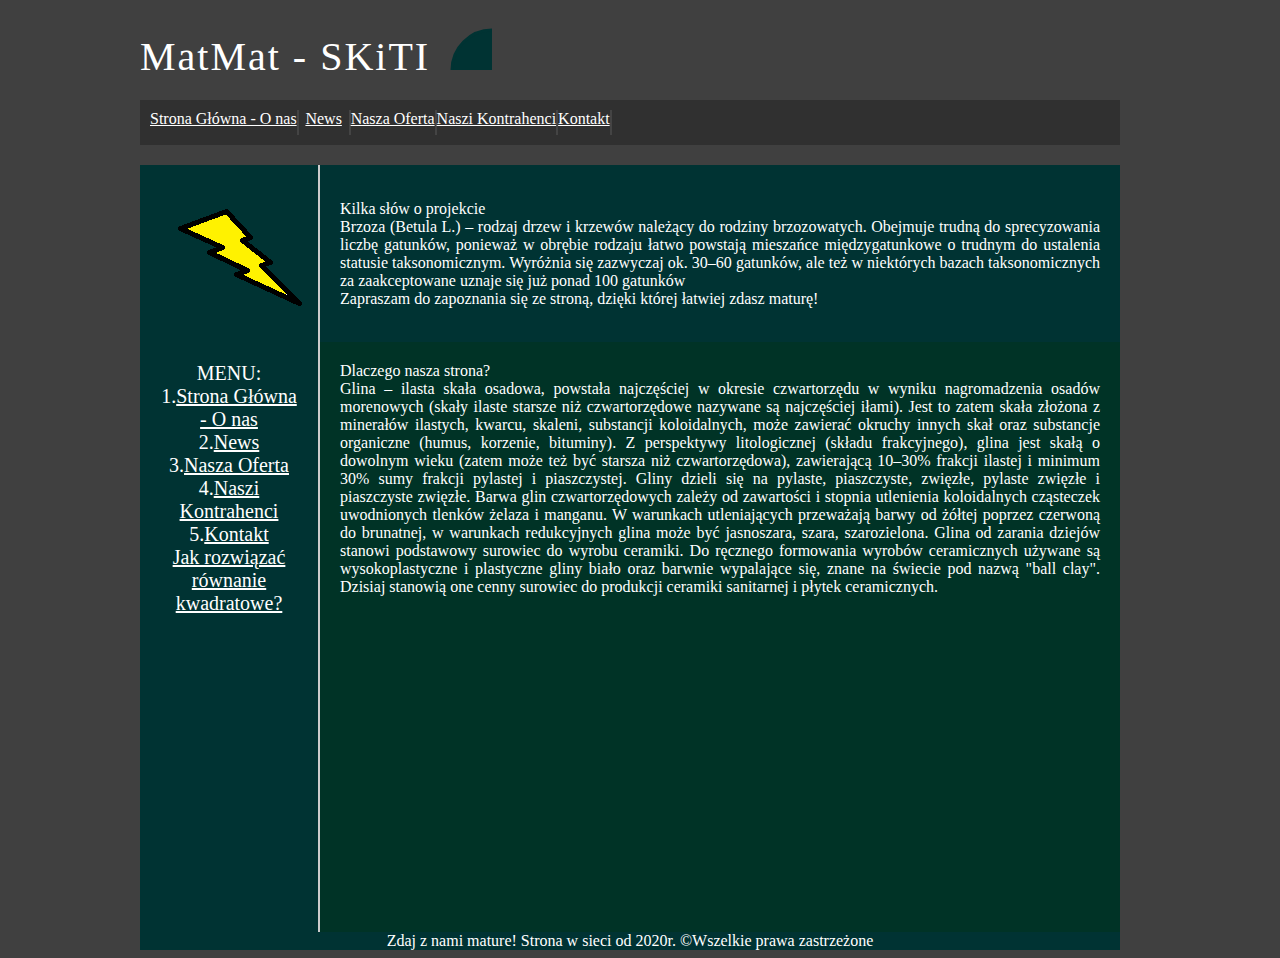
<file: FirstPage/index.html>
<!DOCTYPE HTML>
<html lang = "pl">
<head>
	<meta charset="utf-8"/>
	<title>MatMat</title>
	<meta name = "description" content = "Profesjonalny kurs do matury z matematyki!"/>
	<meta name = "keywords" content = "matura, matematyka, podstawa, podstawowa, rozszerzona, rozszerzenie"/>
	<meta name = "author" content = "Olaf"/>
	<meta http-equiv="X-UA-Compatible" content ="IE=edge,chrome=1"/>
	<link rel="stylesheet" href="style.css" type="text/css"/>
</head>

<body>
	<div id="container">
	
		<div id="logo">
			MatMat - SKiTI
			<svg height="50" width="50">
			<circle cx="50" cy="50" r="40" stroke="#003333" stroke-width="3" fill="#003333" />
			</svg>
		</div>
		
		<div id="menu">
			<div class="opcje"><a href="glowna.html">Strona Główna - O nas</a> </div>
			<div class="opcje"><a href="news.html">News</a> </div>
			<div class="opcje"><a href="oferta.html">Nasza Oferta</a> </div>
			<div class="opcje"><a href="kontrahenci.html">Naszi Kontrahenci</a> </div>
			<div class="opcje"><a href="kontakt.html">Kontakt</a> </div>
			<div style="clear:both"></div>
		</div>
		
		<div id="topbar">
			<div id="topbarLewa">
				<img src="img/thun1.png"/>
			</div>
			<div id="topbarPrawa">
			Kilka słów o projekcie <br/>	
			Brzoza (Betula L.) – rodzaj drzew i krzewów należący do rodziny brzozowatych. Obejmuje trudną do sprecyzowania liczbę gatunków, ponieważ w obrębie rodzaju łatwo powstają mieszańce międzygatunkowe o trudnym do ustalenia statusie taksonomicznym. Wyróżnia się zazwyczaj ok. 30–60 gatunków, ale też w niektórych bazach taksonomicznych za zaakceptowane uznaje się już ponad 100 gatunków <br/>
			Zapraszam do zapoznania się ze stroną, dzięki której łatwiej zdasz maturę!
			</div>
			<div style="clear:both;"> </div>
		</div>
		
		<div id="sidebar"
			<h2>MENU:</h2><br/>
			1.<a href="glowna.html">Strona Główna - O nas</a>	<br />
			2.<a href="news.html">News</a>	<br />
			3.<a href="oferta.html">Nasza Oferta</a>	<br />
			4.<a href="kontrahenci.html">Naszi Kontrahenci</a>	<br />
			5.<a href="kontakt.html">Kontakt</a>	<br />
			<a href="rownanie.html">Jak rozwiązać równanie kwadratowe?</a>
		</div>
		
		<div id="content">
			Dlaczego nasza strona? <br />
			Glina – ilasta skała osadowa, powstała najczęściej w okresie czwartorzędu w wyniku nagromadzenia osadów morenowych (skały ilaste starsze niż czwartorzędowe nazywane są najczęściej iłami). Jest to zatem skała złożona z minerałów ilastych, kwarcu, skaleni, substancji koloidalnych, może zawierać okruchy innych skał oraz substancje organiczne (humus, korzenie, bituminy).
			
			Z perspektywy litologicznej (składu frakcyjnego), glina jest skałą o dowolnym wieku (zatem może też być starsza niż czwartorzędowa), zawierającą 10–30% frakcji ilastej i minimum 30% sumy frakcji pylastej i piaszczystej. Gliny dzieli się na pylaste, piaszczyste, zwięzłe, pylaste zwięzłe i piaszczyste zwięzłe.

			Barwa glin czwartorzędowych zależy od zawartości i stopnia utlenienia koloidalnych cząsteczek uwodnionych tlenków żelaza i manganu. W warunkach utleniających przeważają barwy od żółtej poprzez czerwoną do brunatnej, w warunkach redukcyjnych glina może być jasnoszara, szara, szarozielona.

			Glina od zarania dziejów stanowi podstawowy surowiec do wyrobu ceramiki. Do ręcznego formowania wyrobów ceramicznych używane są wysokoplastyczne i plastyczne gliny biało oraz barwnie wypalające się, znane na świecie pod nazwą "ball clay". Dzisiaj stanowią one cenny surowiec do produkcji ceramiki sanitarnej i płytek ceramicznych. 
						
		</div>
		
		<div id="footer">
		Zdaj z nami mature! Strona w sieci od 2020r. &copy;Wszelkie prawa zastrzeżone
		</div>
	
	</div>
</body>
</html>
</file>
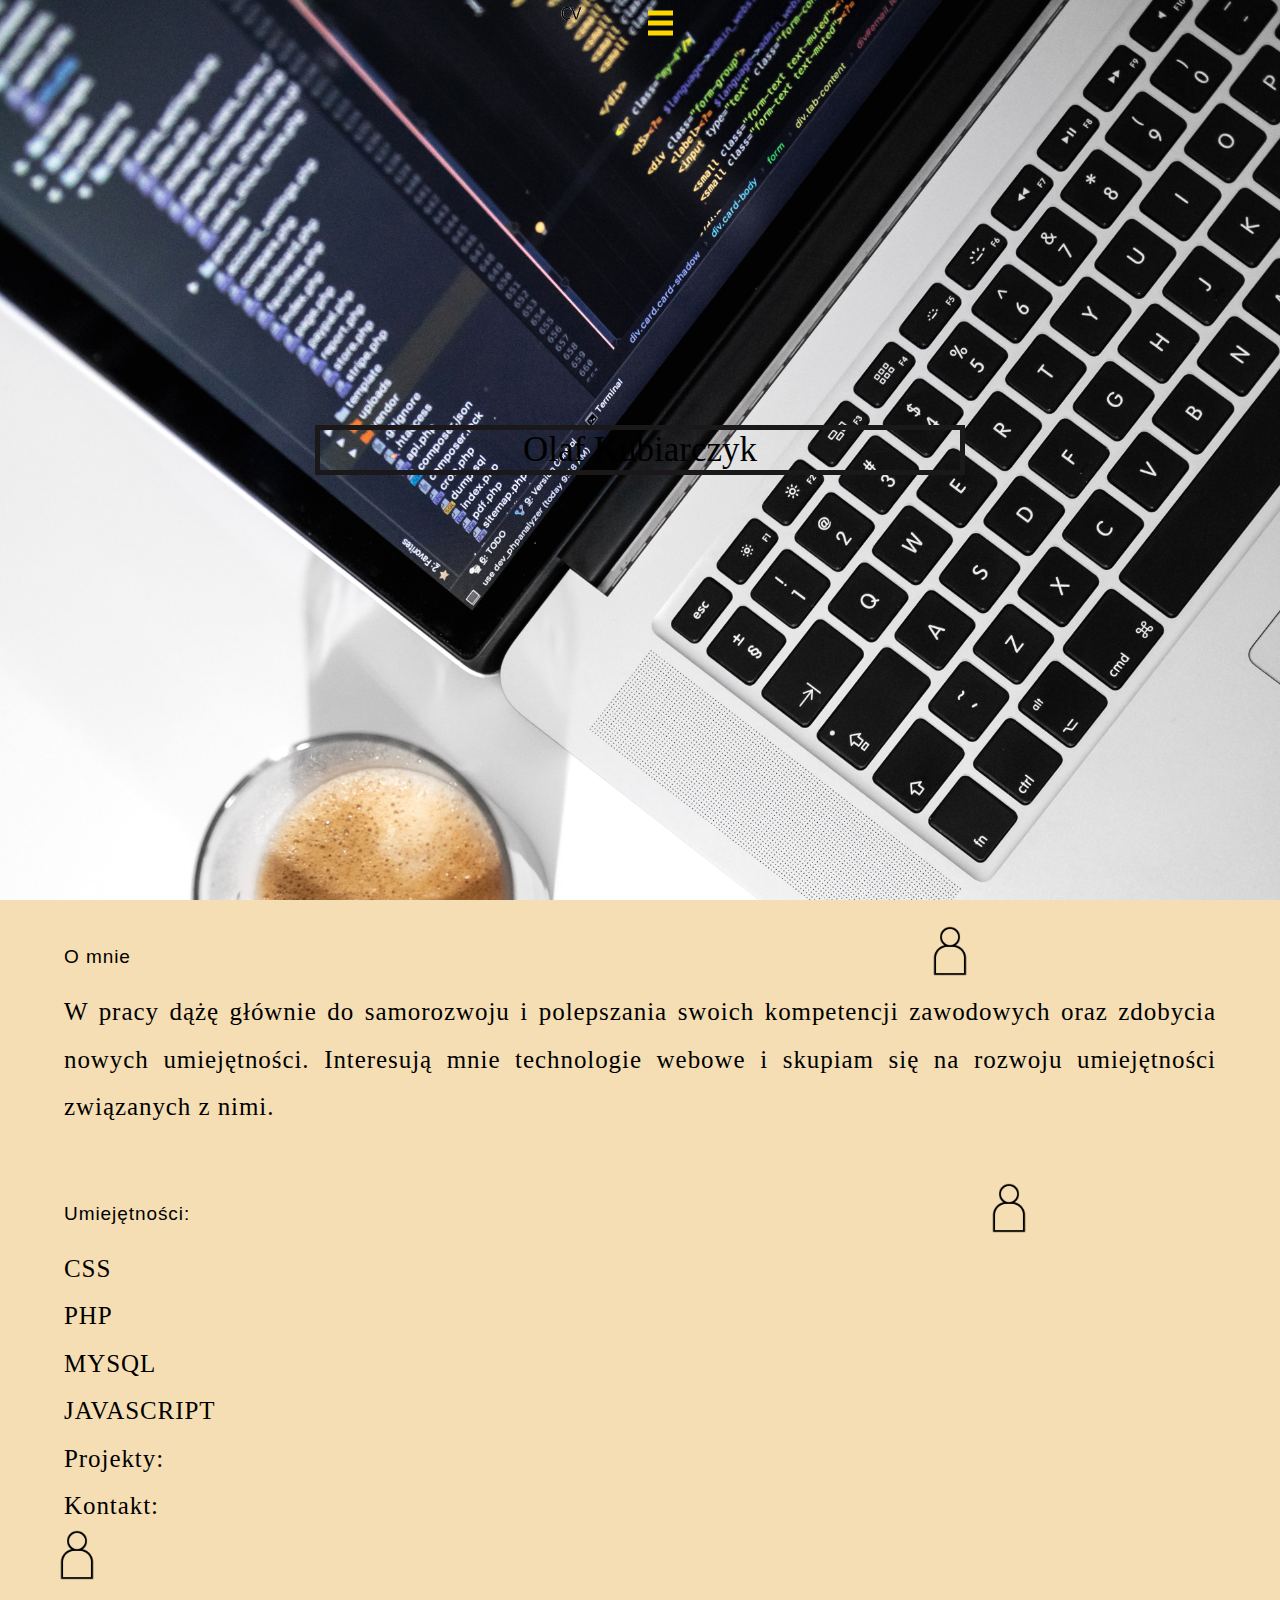
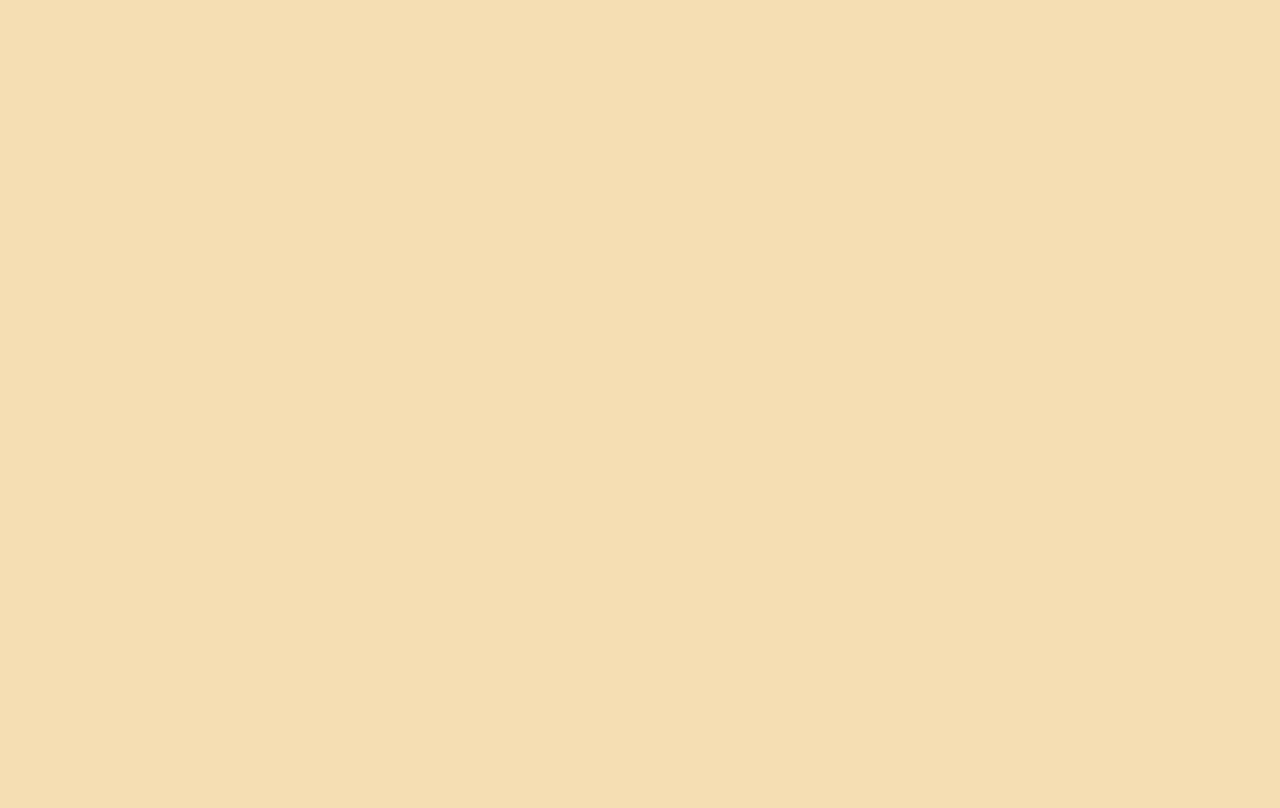
<file: FirstProject/index.html>
<!DOCTYPE HTML>
<html lang="pl">

<head>
	<meta charset="utf-8" />
	<meta name="viewport" content="width=device-width, initial-scale=1.0">
	<title>Budowa</title>
	<meta name="description" content="Artykuly budowlane" />
	<meta name="keywords" content="budowa, pomieszczenia, remonty, przeprowadzki" />
	<meta name="author" content="Olaf" />
	<meta http-equiv="X-UA-Compatible" content="IE=edge,chrome=1" />
	<link rel="stylesheet" href="css/style.css" type="text/css" />
	<link rel="stylesheet" href="css/animation.css" type="text/css" />
</head>

<body>
	<div id="CONTAINER">
		<div id="LAYER">
			<a href="index.php">
				<div class="LOGO">
					<img src="css/foto/pasek/logo.png" />
				</div>
			</a>
			<button class="MENU">
				<span class="HAMBURGER_MENU">
					<span class="HAMBURGER_CLICK"></span>
				</span>
			</button>
			<div class="navigation">
				<ul class="navigation__list">
					<li class="navigation__item"><a href="">O mnie</a></li>
					<li class="navigation__item"><a href="">Umiejętności</a></li>
					<li class="navigation__item"><a href="">Zainteresowania</a></li>
					<li class="navigation__item"><a href="">Doswiadczenie</a></li>
					<li class="navigation__item"><a href="">Kontakt</a></li>		
				</ul>
			</div>
		</div>

		<div class="PHOTO">
			<div class="BOXTITLEFIELD">
				Olaf Kubiarczyk
			</div>
		</div>


		<div class="BOX">
			<div class="BOXDESCRIPTION">
				<div class="BOXTITLEFIELaD">
					O mnie
				</div>
				<div class="BOXMARGE"></div>
				<div class="BOXPHOTO">
					<img src="css/foto/pliki_glowne/person.png" />
				</div>
			</div>
			<div class="BOXDESCRIPTIVEFIELD">
				<div class="font">
					W pracy dążę głównie do samorozwoju i polepszania swoich kompetencji zawodowych oraz
					zdobycia
					nowych
					umiejętności. Interesują mnie technologie webowe i skupiam się na rozwoju umiejętności
					związanych z
					nimi.
				</div>
			</div>
		</div>


		<div class="BOX">
			<div class="BOXDESCRIPTION">
				<div class="BOXTITLEFIELaD">
					Umiejętności:
				</div>
				<div class="BOXMARGE"></div>
				<div class="BOXPHOTO">
					<img src="css/foto/pliki_glowne/person.png" />
				</div>
			</div>
			<div class="BOXDESCRIPTIVEFIELD">
				<div class="font">
					CSS</br> PHP</br>
					MYSQL</br> JAVASCRIPT</br>
				</div>
			</div>
			<div class="BOXDESCRIPTIVEFIELD">
				<div class="font">
					Projekty:
				</div>
			</div>
			<div class="BOXDESCRIPTIVEFIELD FOOTER">
				<div class="font">
					Kontakt:
					<div class="BOXDESCRIPTION">
						<div class="BOXPHOTO">
							<img src="css/foto/pliki_glowne/person.png" />
						</div>
						<div class="BOXDESCRIPTIVEFIELD">
							<div class="font">
								
							</div>
						</div>
					</div>
					<div class="BOXDESCRIPTION"></div>
				</div>
			</div>
		</div>




	</div>
	</div>
	<script>
		const hamburger = document.querySelector('.MENU');
		const nav = document.querySelector('.navigation');

		const handleClick = () => {
			hamburger.classList.toggle('MENU_CLICKED');
			nav.classList.toggle('navigation--active');
		}

		hamburger.addEventListener('click', handleClick);
	</script>
</body>

</html>
</file>
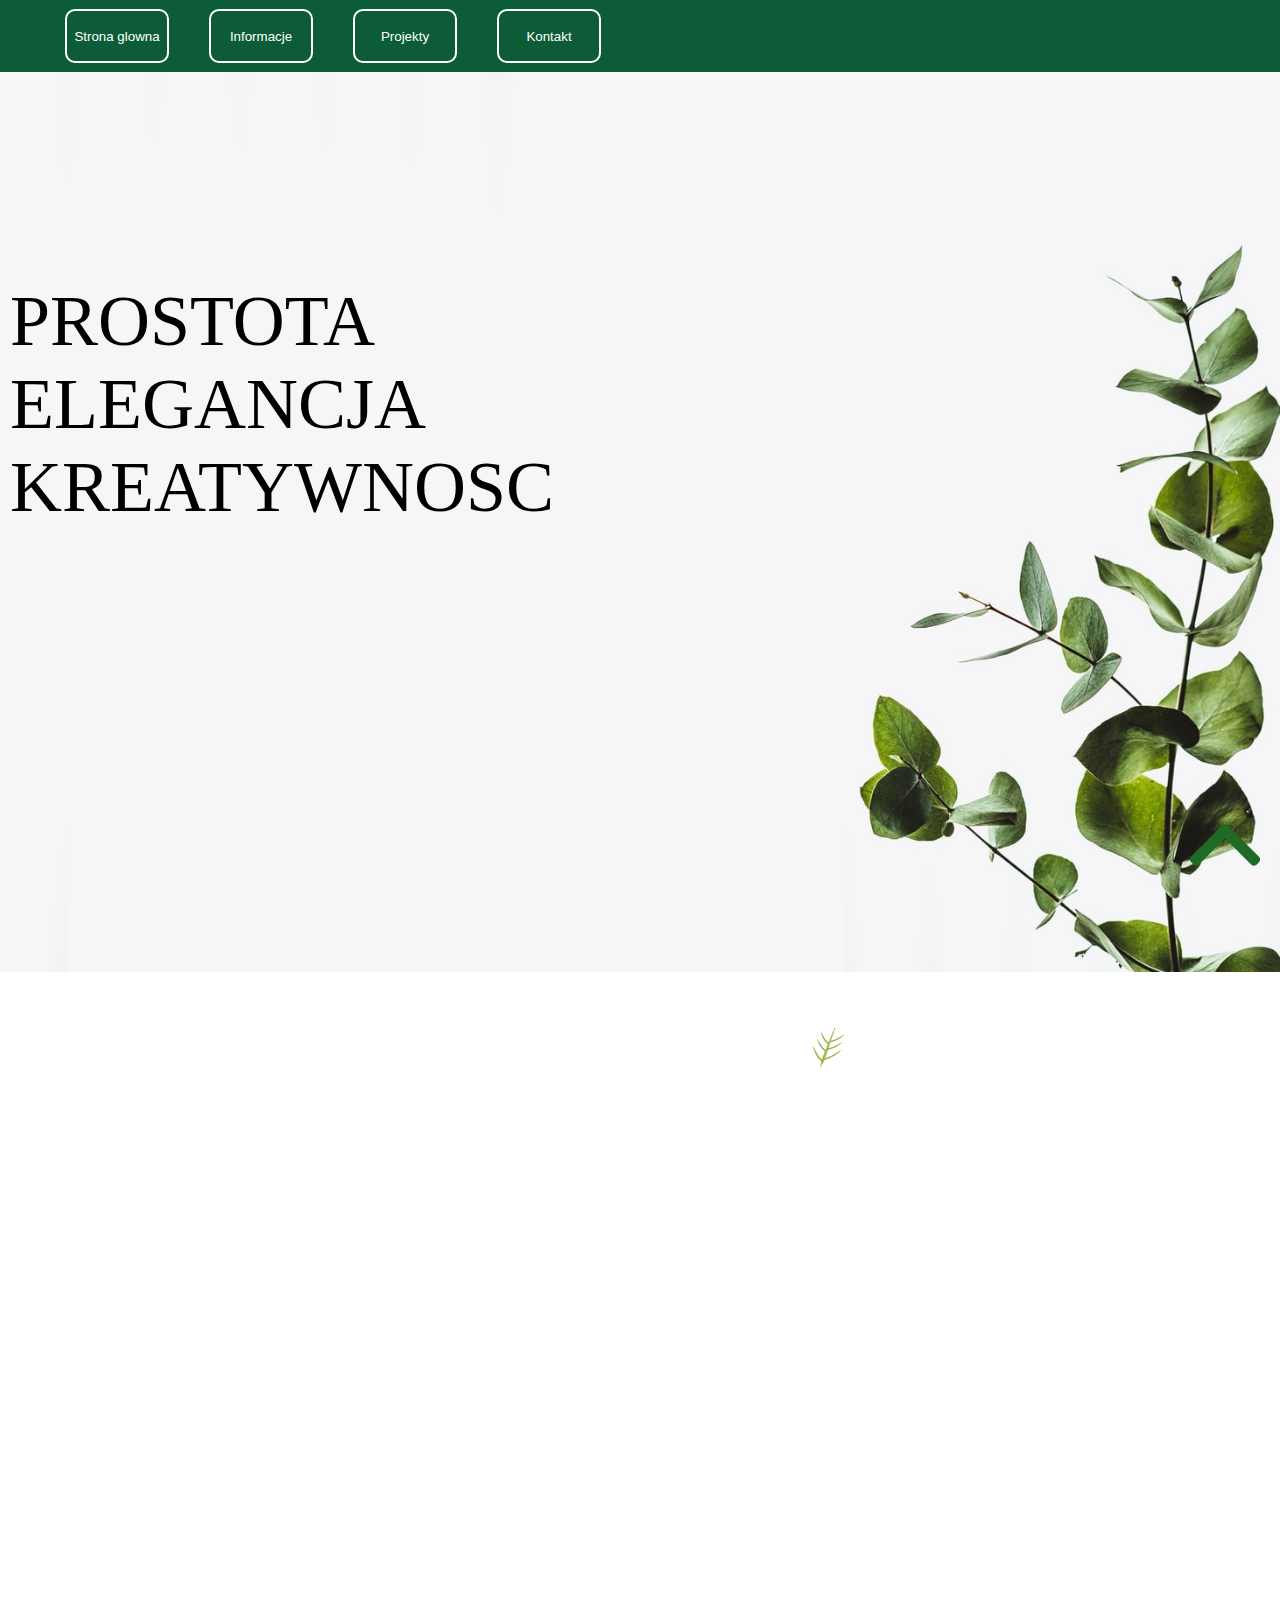
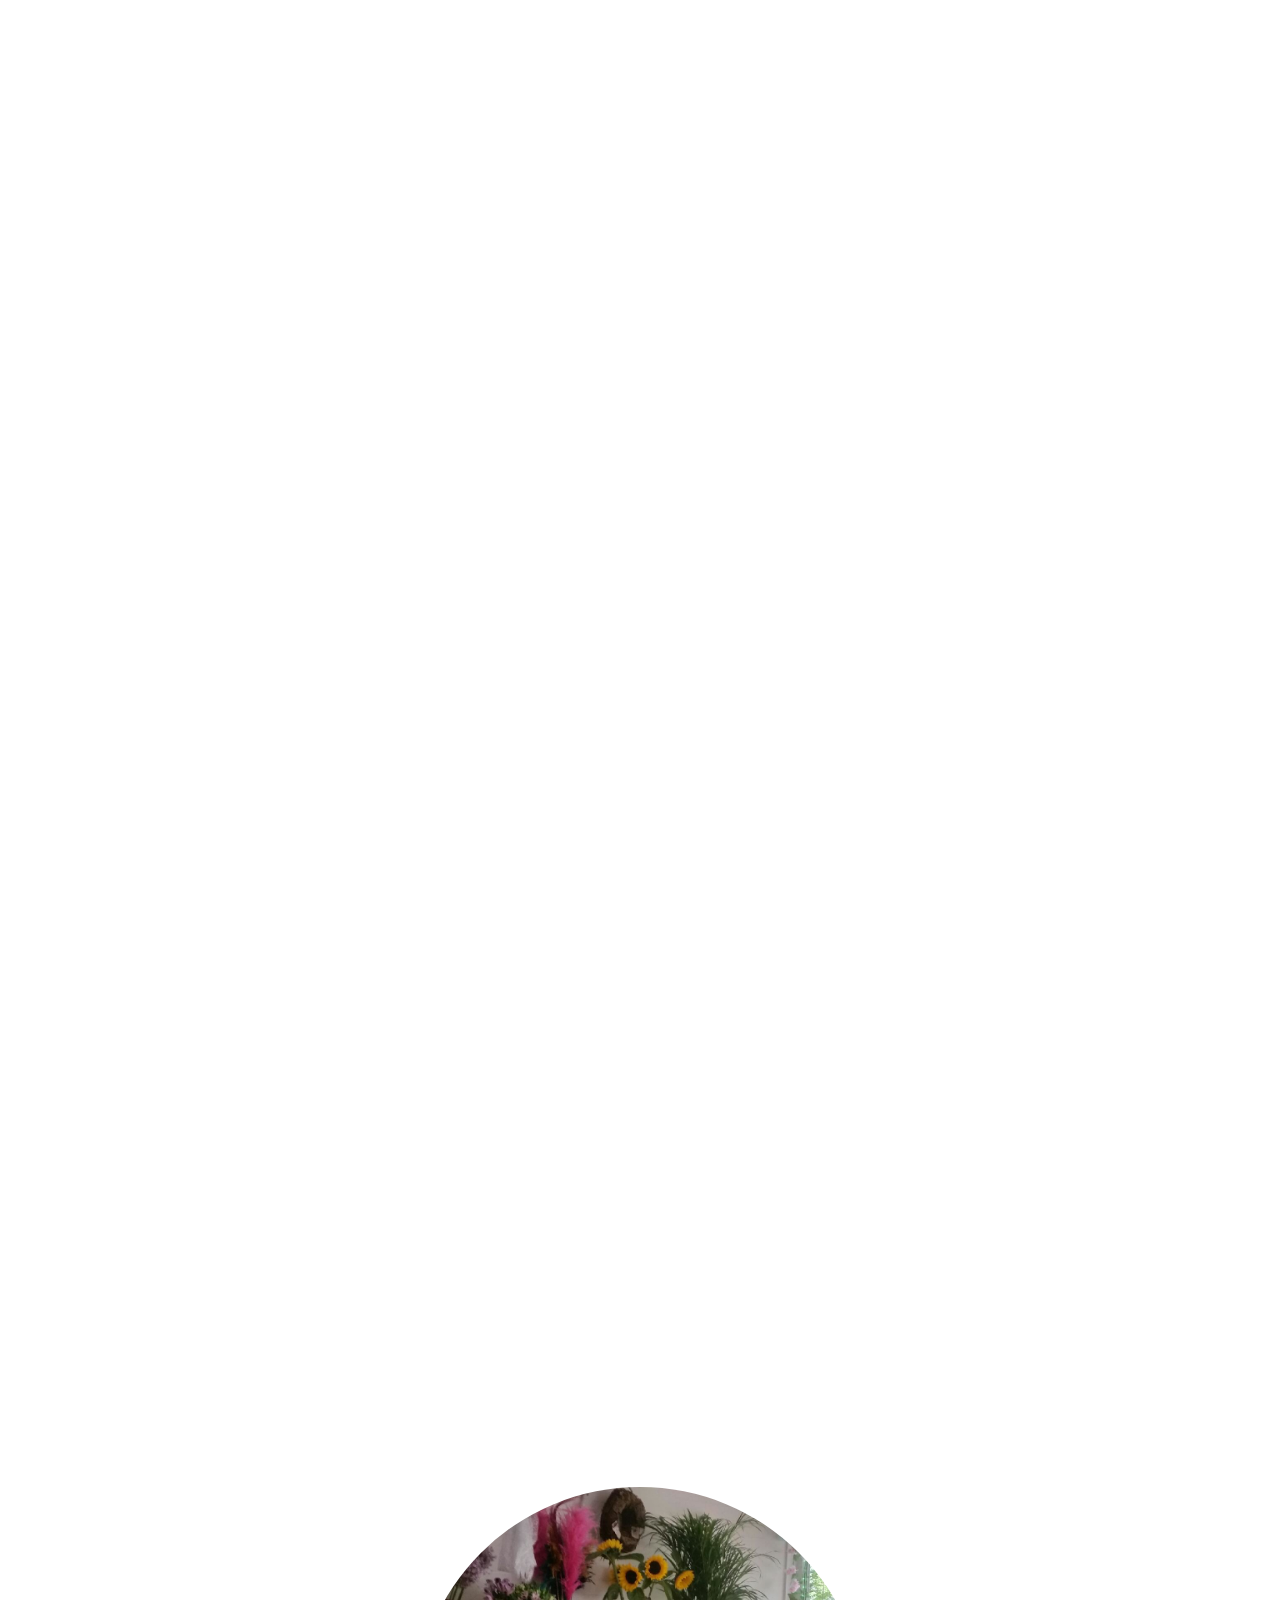
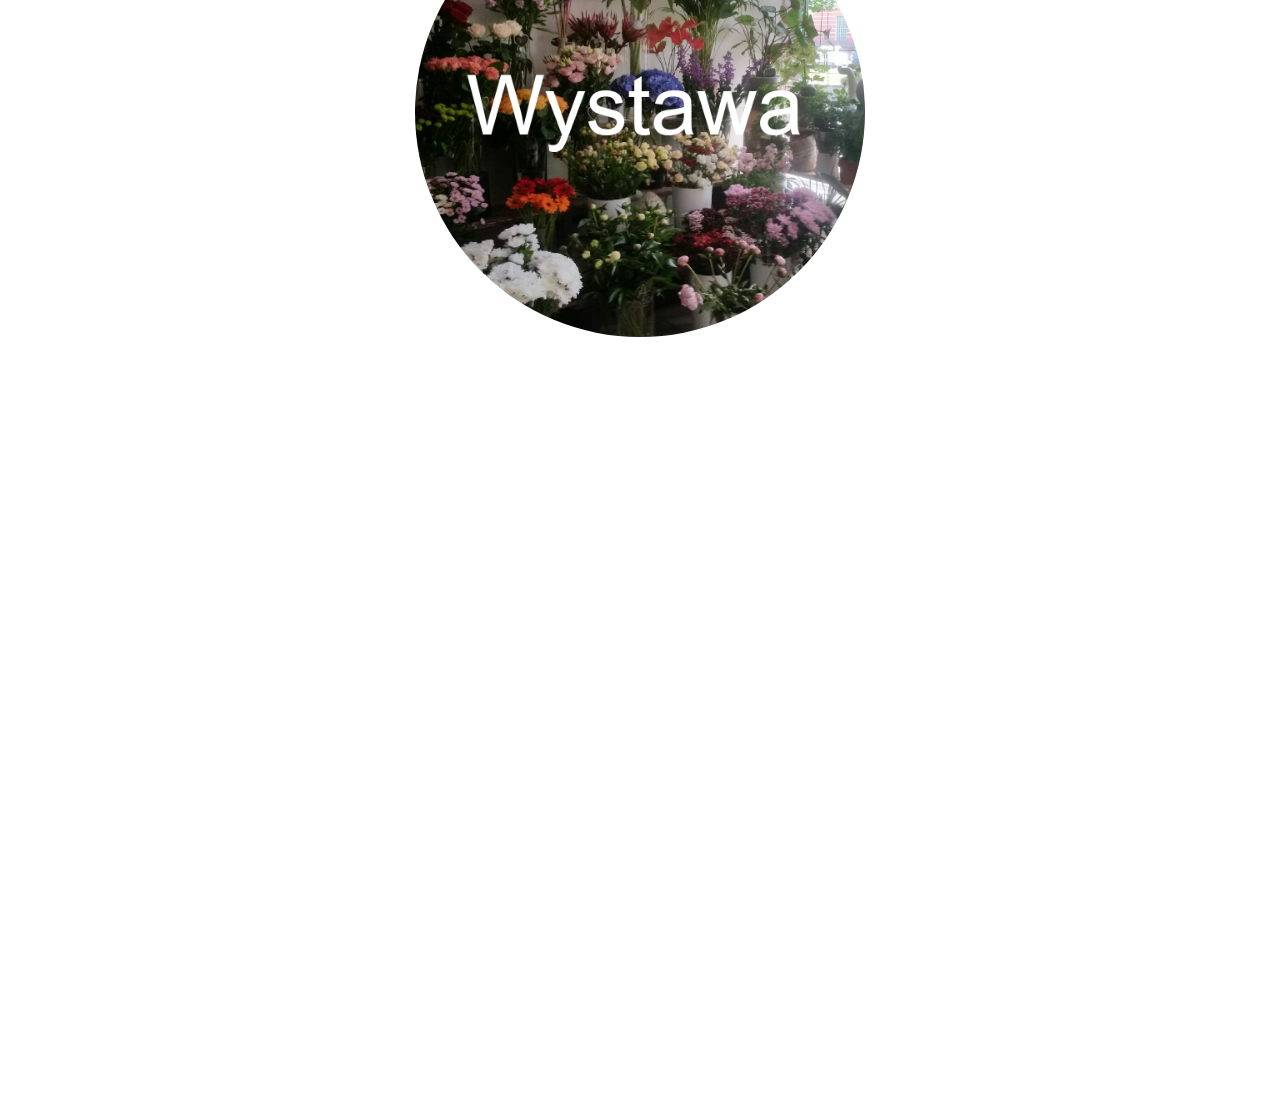
<file: flowershop/index.html>
<!DOCTYPE html>
<html lang='en'>

<head>
    <meta charset='UTF-8'>
    <meta http-equiv='X-UA-Compatible' content='IE=edge'>
    <meta name='viewport' content='width=device-width, initial-scale=1.0'>
    <link rel='stylesheet' href='css/animation.css' type='text/css' />
    <link rel='stylesheet' href='css/style.css' type='text/css' />
    <script defer src='script.js'></script>
    <title>Document</title>
</head>

<body>
    <div class='cointainer'>
        <div id='Layer_Menu'>
            <button class='MENU'>
                <span class='HAMBURGER_MENU'>
                    <span class='HAMBURGER_CLICK'></span>
                </span>
            </button>
            <div class='navigation'>
                <ul class='navigation_list'>
                    <li><button class='menu_mobile' type='button'>Strona glowna</button></li>
                    <li><button class='menu_mobile' type='button'>Informacje</button></li>
                    <li><button class='menu_mobile' type='button'>Projekty</button></li>
                    <li><button class='menu_mobile' type='button'>Kontakt</button></li>
                </ul>
            </div>
            <nav>
                <ul id='_Menu'>
                    <li><button class='menu_button' type='button'>Strona glowna</button></li>
                    <li><button class='menu_button' type='button'>Informacje</button></li>
                    <li><button class='menu_button' type='button'>Projekty</button></li>
                    <li><button class='menu_button' type='button'>Kontakt</button></li>
                </ul>
            </nav>
        </div>
        <div id='photo'>
            <div id='textOn'>
                PROSTOTA<br>
                ELEGANCJA<br>
                KREATYWNOSC
            </div>
        </div>
        <div class='Layer_Center Strona_glowna'>
            <div id='row'>
                <div id='Main_Text'>
                    Dlaczego my
                </div>
                <div id='img'>
                    <img src='css/photo/herb-green-leaf.png' />
                </div>
            </div>
            <div class='Description_Text'>
                Wiele lat doświadczenia w układaniu kwiatów zarówno komercyjnego jak i na potrzeby prywatne. Cechuje nas
                kreatywnosc i do każdego bukietu podchodzimy indywidualnie. Komunikacja z klientem to dla nas podstawa,
                wiec w razie potrzeby jestesmy w stanie doradzić Państwu jaki bukiet na jaką okazcje wybrać.
            </div>
        </div>
        <div class='Layer_Center Info'>
            <div id='row'>
                <div id='Main_Text'>
                    Nasza oferta
                </div>
                <div id='img'>
                    <img src='css/photo/shop.png' />
                </div>
            </div>
            <div class='Description_Text'>
                Duży wybór świeżych kwiatów ciętych i doniczkowych <br>
                Kompozycje kwiatowe na różnego rodzaju okoliczności<br>
                upominki<br>
                Dowóz kwiatów na terenie trójmiasta<br>
                Obsługa firm<br>
                I wiele wiele wiecej

            </div>
        </div>
        <div class='Layer_Center'>
            <div id='row'>
                <div id='Main_Text'>
                    Liczba bukietów
                </div>
                <div id='img'>
                    <img src='css/photo/basket.png' />
                </div>
            </div>
            <div class='Description_Text script'>
            </div>
        </div>
        <div class='Layer_Center Zdjecia'>
            <div id='row'>
                <div id='Main_Text'>
                    Wykonane projekty
                </div>
                <div id='img'>
                    <img src='css/photo/honey.png' />
                </div>
            </div>

        </div>
        <div class='Layer_Center'>

            <div class='foto'>
                <div class='openfoto'>
                </div>
            </div>

        </div>

        <div class='Layer_Center'></div>
        <div id='Information'>
            <div id="Info">
                <div id="Inf">
                    <img src='css/photo/location.png' />
                    flsofkoskgoslfdo
                </div>
                <div id="Inf">
                    <img src='css/photo/phone.png' />
                    0
                </div>
                <div id="Inf">
                    <img src='css/photo/at.png' />
                    @
                </div>
            </div>
        </div>
    </div>
    <div class='field'>
        <img src='css/photo/z.png' />
        <img src='css/photo/zd.png' />
        <img src='css/photo/f.png' />
        <img src='css/photo/fo.png' />
        <img src='css/photo/z.png' />
        <img src='css/photo/zd.png' />
        <img src='css/photo/f.png' />
        <img src='css/photo/fo.png' />
        <img src='css/photo/z.png' />
        <img src='css/photo/zd.png' />
        <img src='css/photo/f.png' />
        <img src='css/photo/fo.png' />
        <img src='css/photo/z.png' />
        <img src='css/photo/zd.png' />
        <img src='css/photo/f.png' />
        <img src='css/photo/fo.png' />
        <img src='css/photo/z.png' />
        <img src='css/photo/zd.png' />
        <img src='css/photo/f.png' />
        <img src='css/photo/fo.png' />
        <img src='css/photo/z.png' />
        <img src='css/photo/zd.png' />
        <img src='css/photo/f.png' />
        <img src='css/photo/fo.png' />
        <div id='return'></div>
    </div>
    <div class='scrollLayer'></div>


    </div>

</body>

</html>
</file>
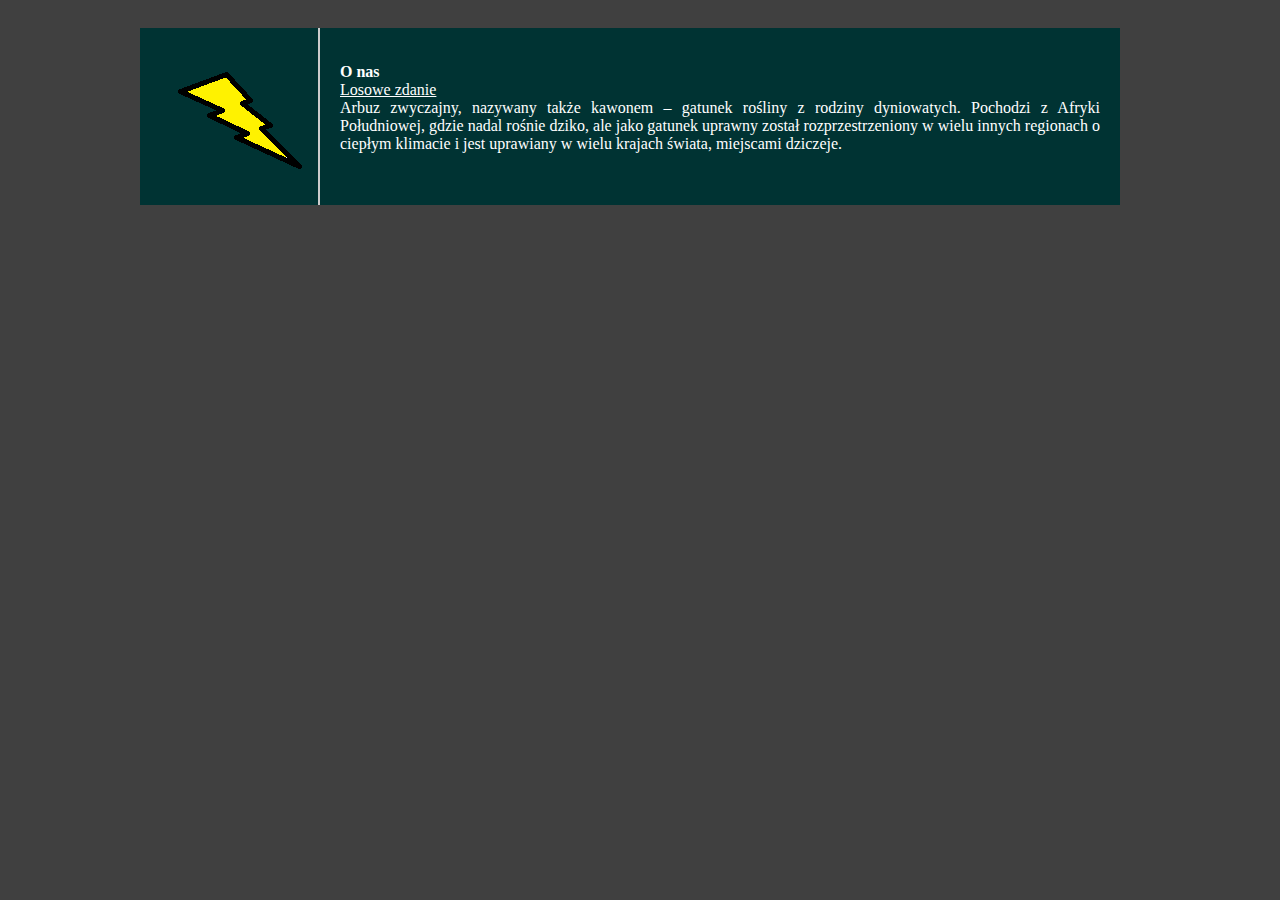
<file: FirstPage/glowna.html>
<!DOCTYPE HTML>
<html lang = "pl">
<head>
	<meta charset="utf-8"/>
	<title>MatMat</title>
	<meta name = "description" content = "Profesjonalny kurs do matury z matematyki!"/>
	<meta name = "keywords" content = "matura, matematyka, podstawa, podstawowa, rozszerzona, rozszerzenie"/>
	<meta name = "author" content = "Olaf"/>
	<meta http-equiv="X-UA-Compatible" content ="IE=edge,chrome=1"/>
	<link rel="stylesheet" href="style.css" type="text/css"/>
</head>
<body>
<div id="container">
	<div id="topbar">
			<div id="topbarLewa">
				<img src="img/thun1.png"/>
			</div>
			<div id="topbarPrawa">
	<b>O nas</b><br />
	<u>Losowe zdanie</u><br />
	Arbuz zwyczajny, nazywany także kawonem – gatunek rośliny z rodziny dyniowatych. Pochodzi z Afryki Południowej, gdzie nadal rośnie dziko, ale jako gatunek uprawny został rozprzestrzeniony w wielu innych regionach o ciepłym klimacie i jest uprawiany w wielu krajach świata, miejscami dziczeje.
	</div>
			<div style="clear:both;"> </div>
		</div>
</div>
</body>
</html>
</file>
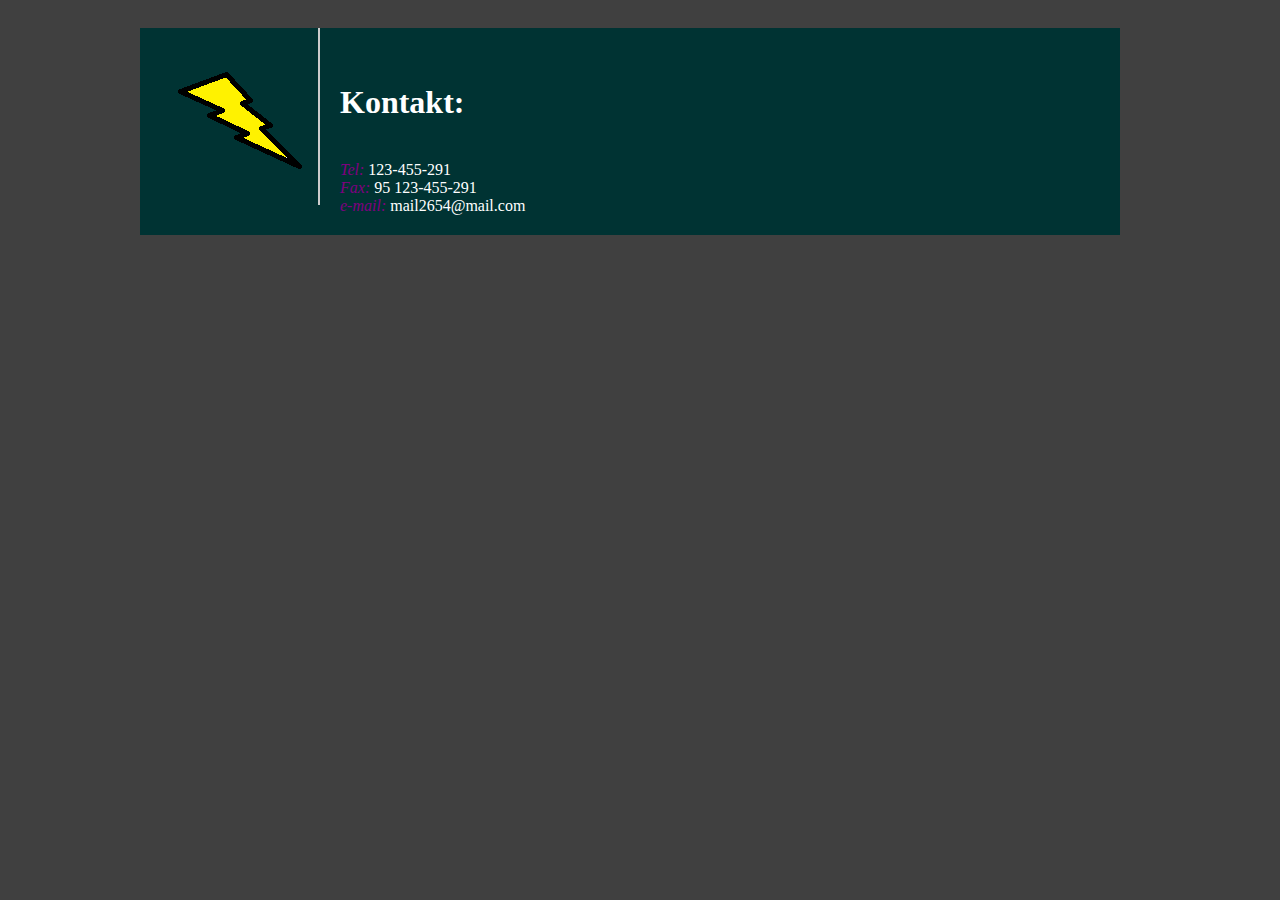
<file: FirstPage/kontakt.html>
<!DOCTYPE HTML>
<html lang = "pl">
<head>
	<meta charset="utf-8"/>
	<title>MatMat</title>
	<meta name = "description" content = "Profesjonalny kurs do matury z matematyki!"/>
	<meta name = "keywords" content = "matura, matematyka, podstawa, podstawowa, rozszerzona, rozszerzenie"/>
	<meta name = "author" content = "Olaf"/>
	<meta http-equiv="X-UA-Compatible" content ="IE=edge,chrome=1"/>
	<link rel="stylesheet" href="style.css" type="text/css"/>
</head>
<body>
<div id="container">
	<div id="topbar">
			<div id="topbarLewa">
				<img src="img/thun1.png"/>
			</div>
			<div id="topbarPrawa">
	<h1>Kontakt:</h1>	<br />
	<span style="color: purple"><i>Tel:</i></span> 123-455-291 <br />
	<span style="color: purple"><i>Fax:</i></span> 95 123-455-291 <br />
	<span style="color: purple"><i>e-mail:</i></span> mail2654@mail.com <br />
	</div>
			<div style="clear:both;"> </div>
		</div>
</div
</body>
</html>
</file>
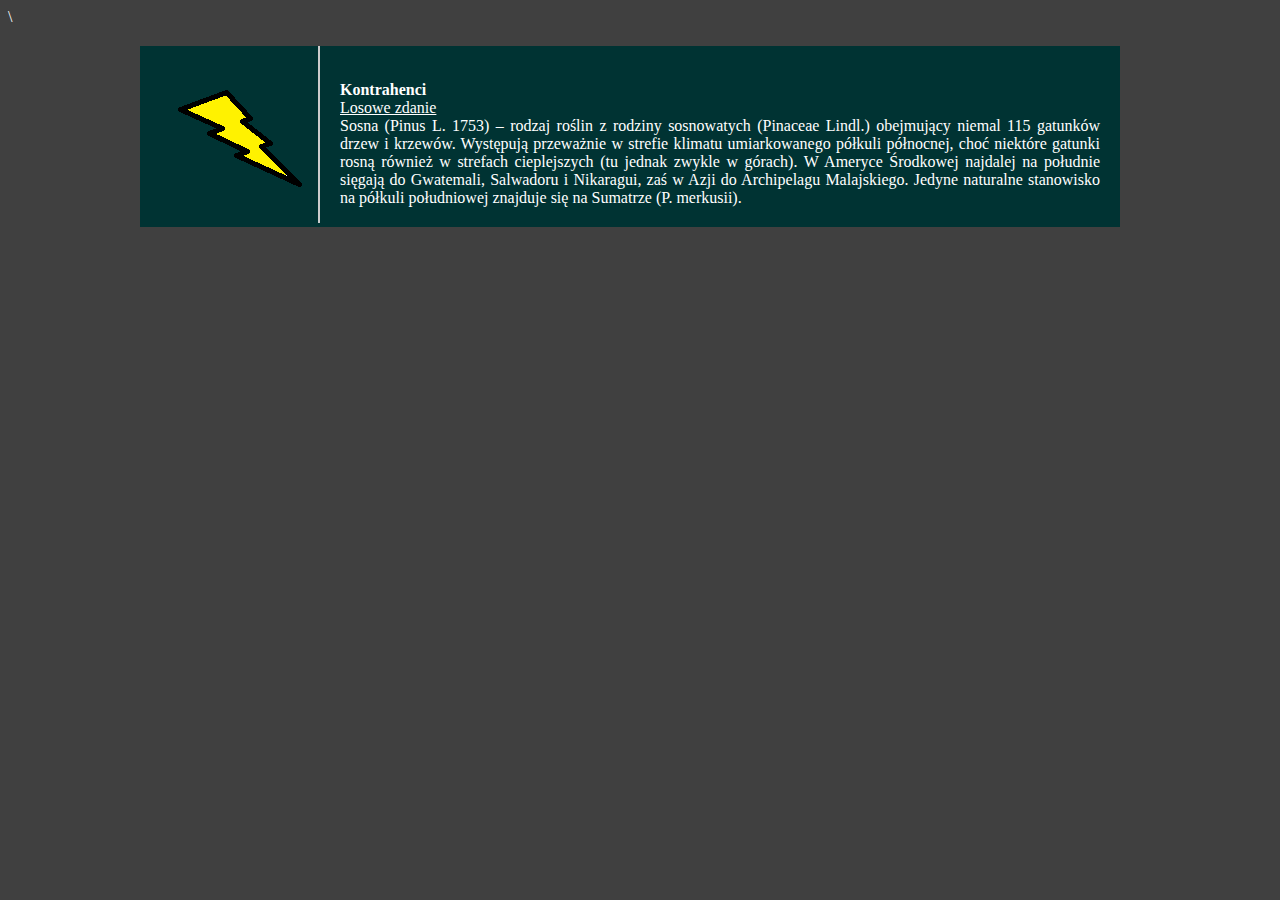
<file: FirstPage/kontrahenci.html>
<!DOCTYPE HTML>
<html lang = "pl">
<head>
	<meta charset="utf-8"/>
	<title>MatMat</title>
	<meta name = "description" content = "Profesjonalny kurs do matury z matematyki!"/>
	<meta name = "keywords" content = "matura, matematyka, podstawa, podstawowa, rozszerzona, rozszerzenie"/>
	<meta name = "author" content = "Olaf"/>
	<meta http-equiv="X-UA-Compatible" content ="IE=edge,chrome=1"/>\
	<link rel="stylesheet" href="style.css" type="text/css"/>
</head>
<body>
<div id="container">
<div id="topbar">
			<div id="topbarLewa">
				<img src="img/thun1.png"/>
			</div>
			<div id="topbarPrawa">
	<b>Kontrahenci</b>	<br />
	<u>Losowe zdanie</u><br />
	Sosna (Pinus L. 1753) – rodzaj roślin z rodziny sosnowatych (Pinaceae Lindl.) obejmujący niemal 115 gatunków drzew i krzewów. Występują przeważnie w strefie klimatu umiarkowanego półkuli północnej, choć niektóre gatunki rosną również w strefach cieplejszych (tu jednak zwykle w górach). W Ameryce Środkowej najdalej na południe sięgają do Gwatemali, Salwadoru i Nikaragui, zaś w Azji do Archipelagu Malajskiego. Jedyne naturalne stanowisko na półkuli południowej znajduje się na Sumatrze (P. merkusii). 
	</div>
			<div style="clear:both;"> </div>
		</div>
</div>
</body>
</html>
</file>
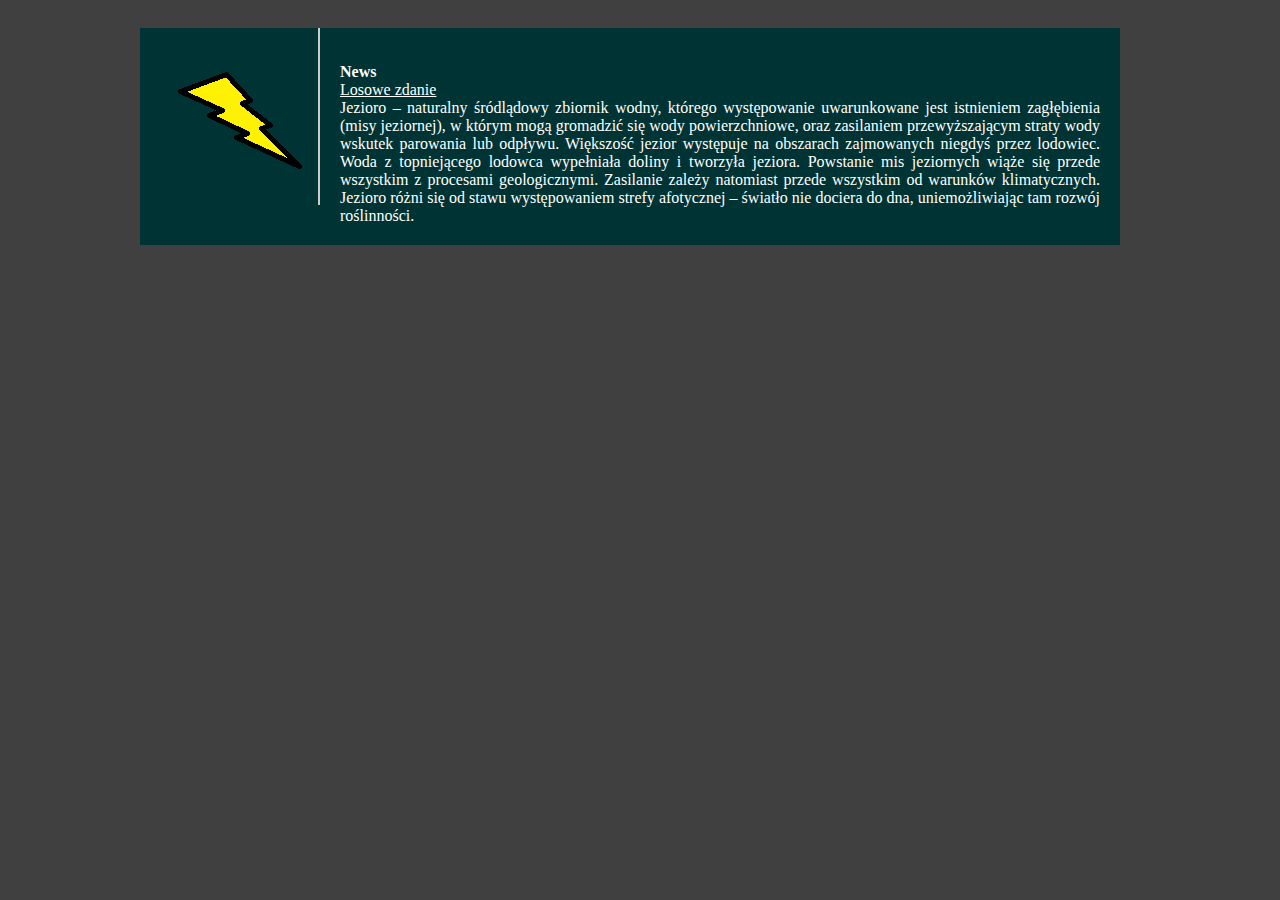
<file: FirstPage/news.html>
<!DOCTYPE HTML>
<html lang = "pl">
<head>
	<meta charset="utf-8"/>
	<title>MatMat</title>
	<meta name = "description" content = "Profesjonalny kurs do matury z matematyki!"/>
	<meta name = "keywords" content = "matura, matematyka, podstawa, podstawowa, rozszerzona, rozszerzenie"/>
	<meta name = "author" content = "Olaf"/>
	<meta http-equiv="X-UA-Compatible" content ="IE=edge,chrome=1"/>
	<link rel="stylesheet" href="style.css" type="text/css"/>
</head>

<body>
<div id="container">
	<div id="topbar">
			<div id="topbarLewa">
				<img src="img/thun1.png"/>
			</div>
			<div id="topbarPrawa">
	<b>News</b>	<br />
	<u>Losowe zdanie</u><br />
	Jezioro – naturalny śródlądowy zbiornik wodny, którego występowanie uwarunkowane jest istnieniem zagłębienia (misy jeziornej), w którym mogą gromadzić się wody powierzchniowe, oraz zasilaniem przewyższającym straty wody wskutek parowania lub odpływu. Większość jezior występuje na obszarach zajmowanych niegdyś przez lodowiec. Woda z topniejącego lodowca wypełniała doliny i tworzyła jeziora. Powstanie mis jeziornych wiąże się przede wszystkim z procesami geologicznymi. Zasilanie zależy natomiast przede wszystkim od warunków klimatycznych. Jezioro różni się od stawu występowaniem strefy afotycznej – światło nie dociera do dna, uniemożliwiając tam rozwój roślinności.
	</div>
			<div style="clear:both;"> </div>
		</div>
<div>
</body>
</html>
</file>
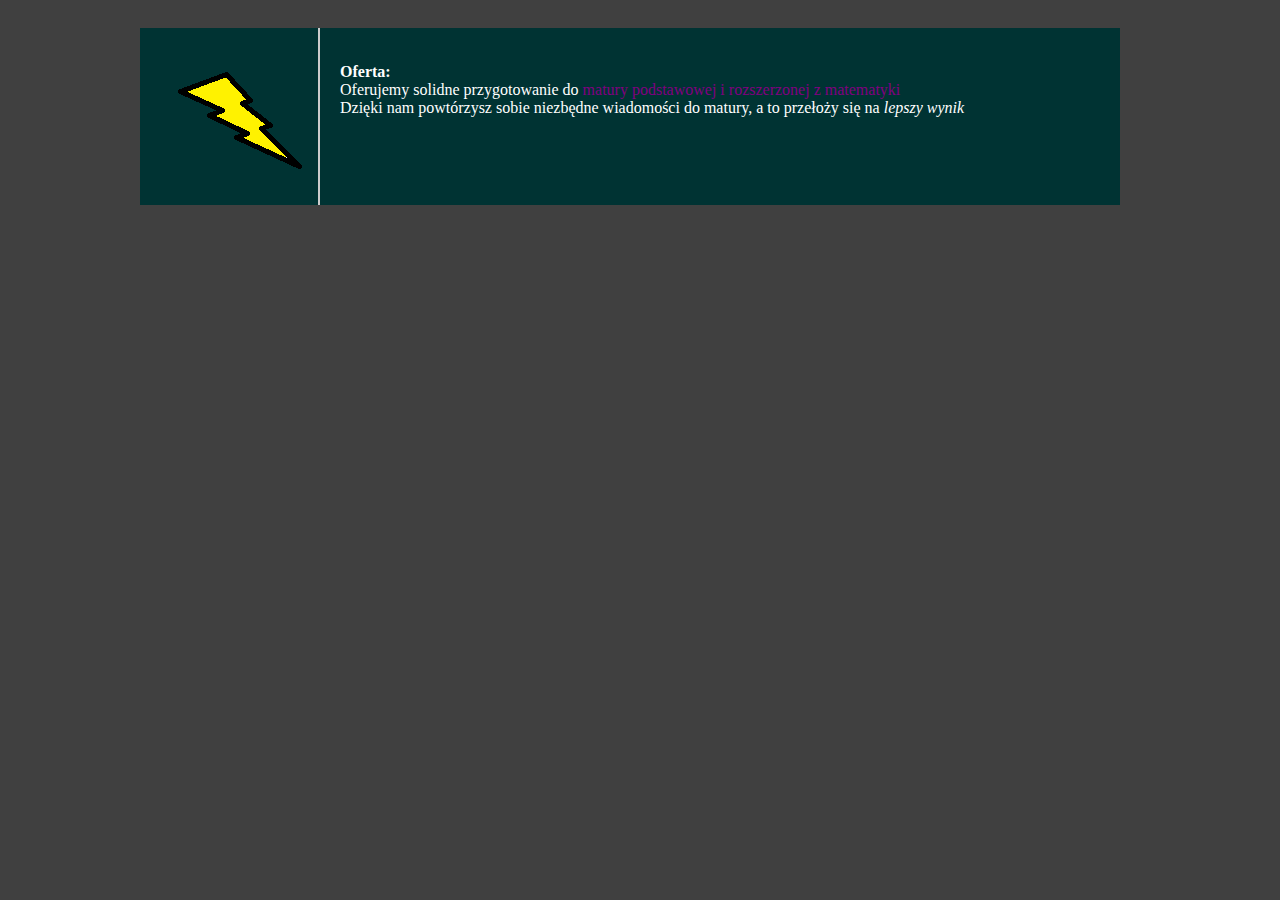
<file: FirstPage/oferta.html>
<!DOCTYPE HTML>
<html lang = "pl">
<head>
	<meta charset="utf-8"/>
	<title>MatMat</title>
	<meta name = "description" content = "Profesjonalny kurs do matury z matematyki!"/>
	<meta name = "keywords" content = "matura, matematyka, podstawa, podstawowa, rozszerzona, rozszerzenie"/>
	<meta name = "author" content = "Olaf"/>
	<meta http-equiv="X-UA-Compatible" content ="IE=edge,chrome=1"/>
	<link rel="stylesheet" href="style.css" type="text/css"/>
</head>
<body>
<div id="container">
	<div id="topbar">
			<div id="topbarLewa">
				<img src="img/thun1.png"/>
			</div>
			<div id="topbarPrawa">
	<b>Oferta:</b>	<br />
	Oferujemy solidne przygotowanie do
	<span style="color: purple">matury podstawowej i rozszerzonej z matematyki</span> <br />
	Dzięki nam powtórzysz sobie niezbędne wiadomości do matury, a to przełoży się na 
	<i>lepszy wynik</i>
	</div>
			<div style="clear:both;"> </div>
		</div>
</div>
</body>
</html>
</file>
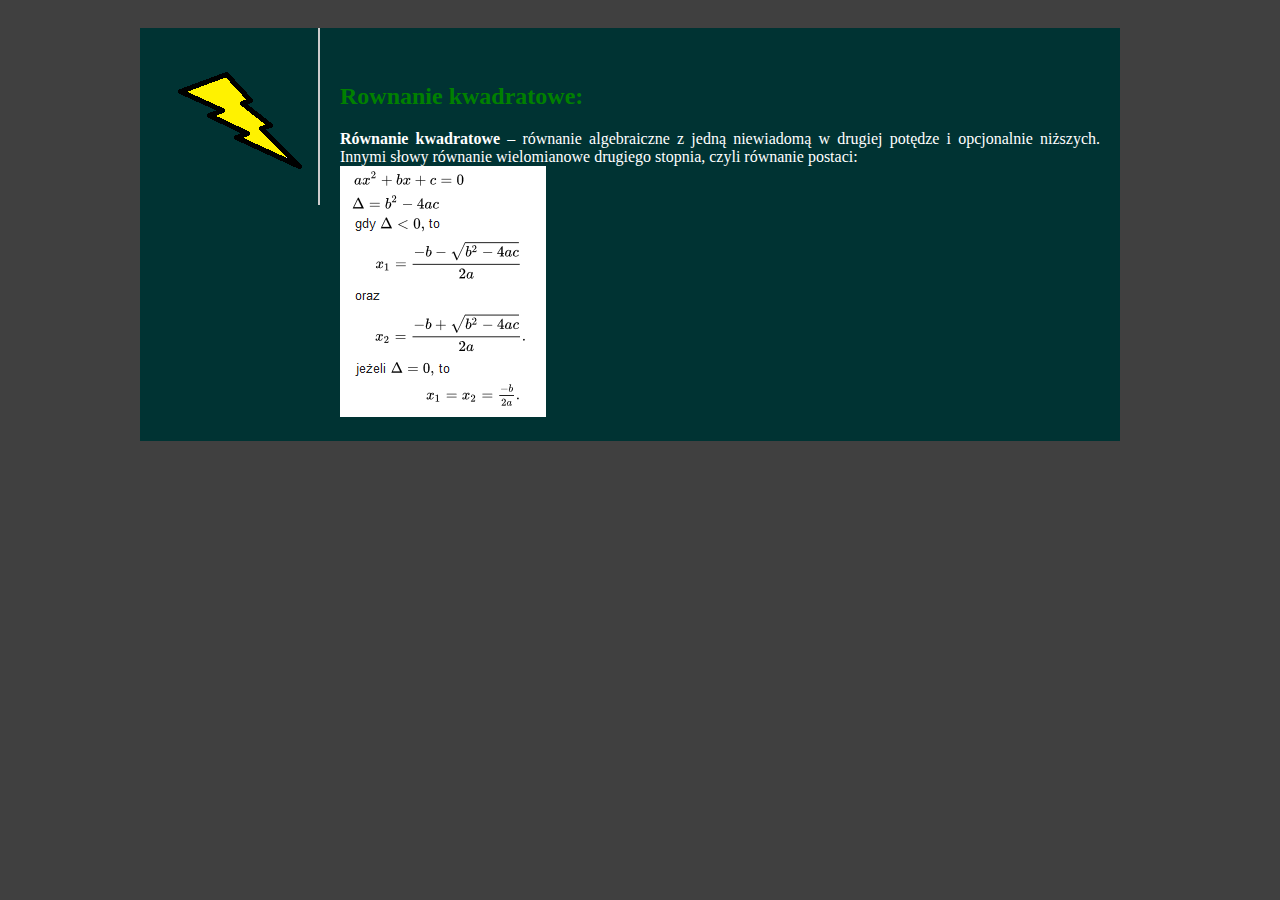
<file: FirstPage/rownanie.html>
<!DOCTYPE HTML>
<html lang = "pl">
<head>
	<meta charset="utf-8"/>
	<title>MatMat</title>
	<meta name = "description" content = "Profesjonalny kurs do matury z matematyki!"/>
	<meta name = "keywords" content = "matura, matematyka, podstawa, podstawowa, rozszerzona, rozszerzenie"/>
	<meta name = "author" content = "Olaf"/>
	<meta http-equiv="X-UA-Compatible" content ="IE=edge,chrome=1"/>
	<link rel="stylesheet" href="style.css" type="text/css"/>
</head>
<body>
<div id="container">
	<div id="topbar">
			<div id="topbarLewa">
				<img src="img/thun1.png"/>
			</div>
			<div id="topbarPrawa">
	<span style="color: green"><h2>Rownanie kwadratowe:</h2></span>
	<b>Równanie kwadratowe</b> – równanie algebraiczne z jedną niewiadomą w drugiej potędze i opcjonalnie niższych. Innymi słowy równanie wielomianowe drugiego stopnia, czyli równanie postaci: <br />
		<a href="https://pl.wikipedia.org/wiki/R%C3%B3wnanie_kwadratowe" target="_blank" title="Sprawdz na wikipedii"><img src="img/rownanie.png"/>
		</a>	
		</div>
			<div style="clear:both;"> </div>
		</div>
</div>
</body>
</html>
</file>
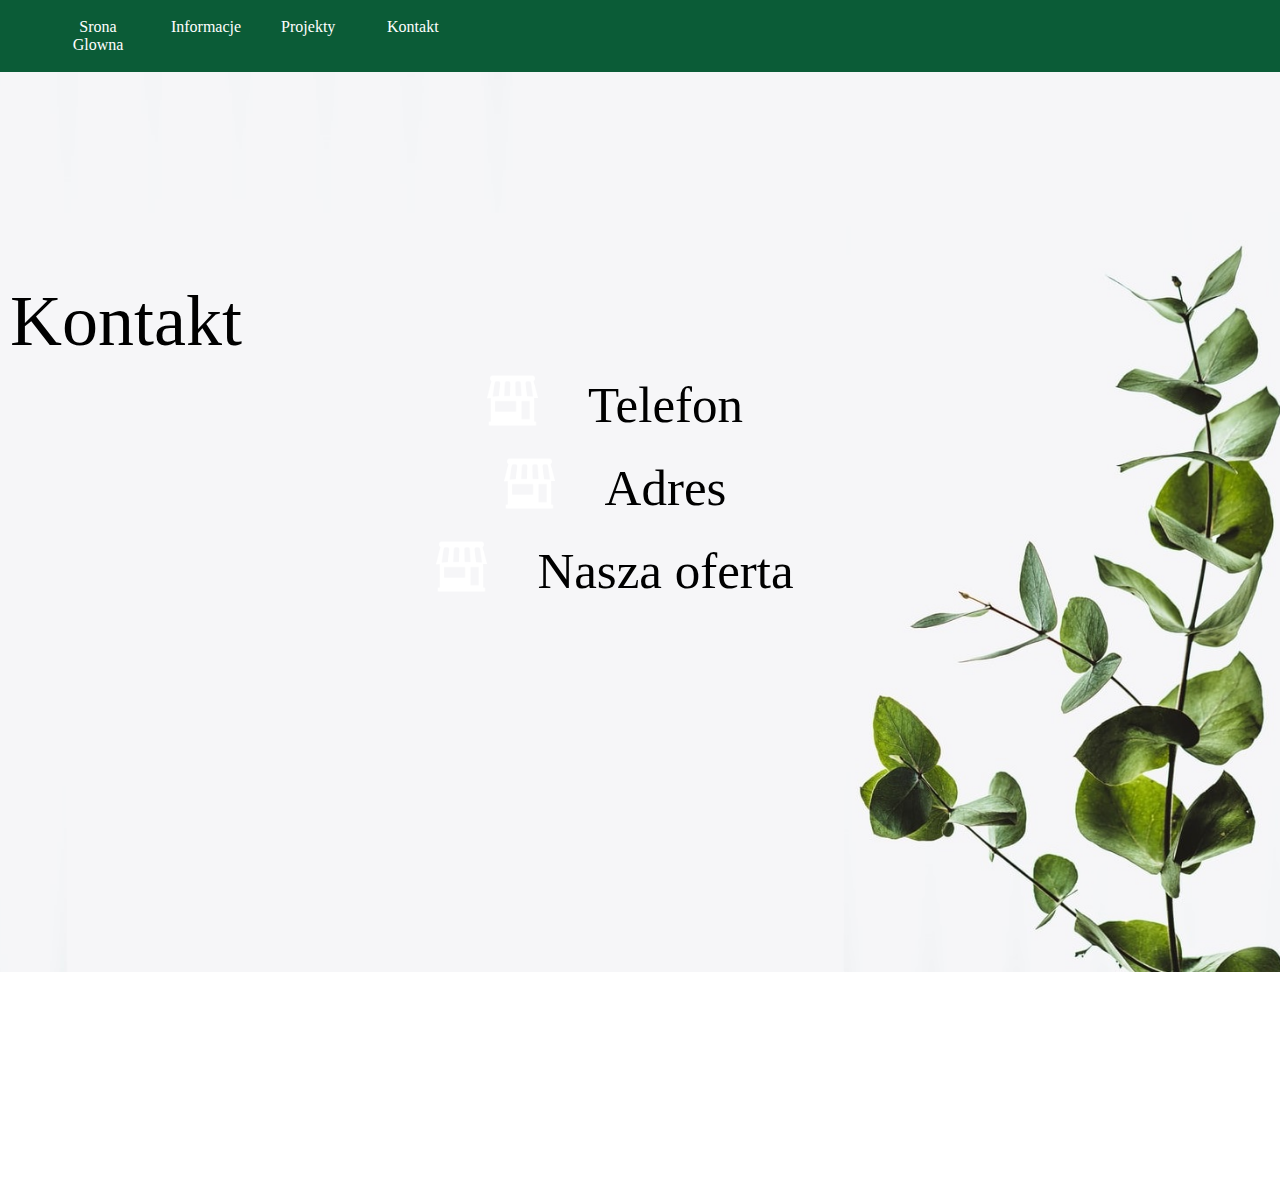
<file: flowershop/contact.html>
<!DOCTYPE html>
<html lang="en">

<head>
    <meta charset="UTF-8">
    <meta http-equiv="X-UA-Compatible" content="IE=edge">
    <meta name="viewport" content="width=device-width, initial-scale=1.0">
    <link rel="stylesheet" href="css/animation.css" type="text/css" />
    <link rel="stylesheet" href="css/style.css" type="text/css" />
    <title>Document</title>
</head>

<body>
    <div id="cointainer">
        <div id="Layer_Menu">
            <button class="MENU">
                <span class="HAMBURGER_MENU">
                    <span class="HAMBURGER_CLICK"></span>
                </span>
            </button>
            <div class="navigation">
                <ul class="navigation_list">
                    <li><a href="index.html">Srona Glowna</a></li>
                    <li><a href="index.html">Informacje</a></li>
                    <li><a href="index.html">Projekty</a></li>
                    <li><a href="contact.html">Kontakt</a></li>
                </ul>
            </div>
            <nav>
                <ul id="_Menu">
                    <li><a href="index.html">Srona Glowna</a></li>
                    <li><a href="index.html">Informacje</a></li>
                    <li><a href="index.html">Projekty</a></li>
                    <li><a href="contact.html">Kontakt</a></li>

                </ul>
            </nav>
        </div>
        <div id="photo">
            <div id="textOn">
                Kontakt<br>
                <div id="row">
                    <div id="img">
                        <img src="css/photo/shop.png" />
                    </div>
                    <div id='Main_Text'>
                        Telefon
                    </div>     
                </div>
                <div id="row">
                    <div id="img">
                        <img src="css/photo/shop.png" />
                    </div>
                    <div id='Main_Text'>
                        Adres
                    </div>     
                </div>
                <div id="row">
                    <div id="img">
                        <img src="css/photo/shop.png" />
                    </div>
                    <div id='Main_Text'>
                        Nasza oferta
                    </div>     
                </div>
            </div>
        </div>
        <div id="Information">

        </div>
    </div>




    <script>
        const hamburger = document.querySelector('.MENU');
        const nav = document.querySelector('.navigation');

        const handleClick = () => {
            hamburger.classList.toggle('MENU_CLICKED');
            nav.classList.toggle('navigation--active');
        }

        hamburger.addEventListener('click', handleClick);
    </script>
</body>

</html>
</file>
<file: FirstPage/style.css>
body
{
	background-color: #404040;
	color: white;
}



/* #-to bedzie styl dla konkretnego id */

#container
{
	width: 1000px; /* szerokosc */
	margin-left: auto; /*przegladarka automatycznie ustawi marginesy*/
	margin-right: auto;
}

#logo
{
	color: white; /*czcionka*/
	margin-top: 20px; /*margines gorny*/
	font-size: 40px;
	letter-spacing: 2px; /*odstep miedzy literami*/
}

#menu
{
	background-color: #303030;
	width: 960px;
	margin-top: 20px;
	color: #FFFFFF;
	padding: 10px; /*wypelnienie*/
	opacity:0,8; /*nieprzezroczysty w 80% */
}

#topbar
{
	float: left;
	background-color: #003333;
	margin-top: 20px;
}

#topbarLewa
{
	float: left;
	padding: 20px;
	width: 138px;
	border-right: 2px solid #cccccc
}

#topbarPrawa
{
	float: left;
	padding: 20px;
	margin-top: 15px;
	width: 760px;
	font-size: 16px;
	text-align: justify /*wyjustowanie*/
}

#sidebar
{
	float: left;
	width: 138px;
	min-height: 550px;
	padding: 20px;
	background-color: #003333;
	text-align: center;
	font-size: 20px;
	border-right: 2px solid #cccccc
}

#content
{
	float: left;
	width: 760px;
	min-height: 550px;
	padding: 20px;
	background-color: #003326;
	font-size: 16px;
	text-align: justify;
}

#footer
{
	clear: both;
	width: 980px;
	background-color: #003333;
	text-align: center;
}

.opcje
{
	float: left;
	min-width: 50px; /*minnimalna szerokosc*/
	height: 25px;
	text-align: center;
	font size: 15px;
	padding: 10 px;
	border-right:2px solid #444444 /*obramowanie: grubosc, styl linii, kolor linii*/
}
.opcje:hover /*styl elementu gdy znajduje sie na nim myszka*/
{
	background-color: #000000;
	cursor:pointer;
}
a:link
{
	color: white;
}
a:visited
{
	color: white;
}
a:hover
{
	color: grey;
}
</file>
<file: FirstProject/css/style.css>
/*BASIC*/
body {
	margin: 0;
	padding: 0;
}

button {
	width: 100px;
	border: 1px solid white;
	padding: 19px 10px;
	outline: none;
	background: transparent;
	border-radius: 10px;
	cursor: pointer;
}

button a {

	text-decoration: none;
	font-size: 11px;
	border-radius: 40px;
	color: black;
}

button:hover {
	transition: 0.4s;
	border-radius: 0%;
}

input[type=submit] {
	background: transparent;
	border: 1px solid white;
	cursor: pointer;
	padding: 9px;
	height: 50px;
	border-radius: 10px;
	width: 100px;
	outline: none;
	font-size: 14px;
	letter-spacing: 0.14em;
	font-weight: 200;
	font-style: normal;
}

input[type=submit]:hover {
	transition: 0.4s;
	border-radius: 0%;
}

input[type=text] {
	outline: none;
	background: transparent;
	padding: 0px;
	cursor: pointer;
	border: 0;
	margin-left: 25px;
}

input[type=password] {
	outline: none;
	background: transparent;
	padding: 0px;
	cursor: pointer;
	border: 0;
	margin-left: 25px;

}

.font{

	font-family: "OpenSans Light";
	font-size: 25px;
}

a{
	text-decoration: none;
	color:white;
	cursor: pointer;

}

.selector {
	width: 291px;
}

#selector_field {
	display: flex;
	padding: 21px;
	box-sizing: border-box;
	border-radius: 2px;
	font-size: 11px;
	background: #2fd184;
	cursor: pointer;
	align-items: center;
	width: 100%;
}

#list {
	width: 100%;
	background: #2fd184;
	border-radius: 2px;
	overflow: hidden;
	font-size: 11px;
	position: relative;
}

.option {
	box-sizing: border-box;
	width: 100%;
	cursor: pointer;
	padding: 20px;
	position: relative;
	list-style: none;
}

.option:hover {
	background: #44a074 !important;
}

.z {
	visibility: hidden;
}

/*INDEX*/
#CONTAINER {
	width: 100%;
	min-height: 100vh;
	background-color: wheat;
	display: flex;
	flex-wrap: wrap;
	flex-direction: column;
	overflow-x: hidden;
	margin: auto;
	color: black;
	align-items: center;
}

#LAYER {
	display: flex;
	background-color: transparent;
	z-index: 2;
	height: 0px;
}

.LOGO {
	left: 1px;
	margin-top: 1px;
}
.LOGO img {
	width: 40px;
	height: 25px;
}
.PHOTO{
	background-image: url("foto/pliki_glowne/background.png");
	background-size: cover;
	display: flex;
	flex-direction: column;
	top: 0px;
	transition: 0;
	align-items: center;
	min-height: 100vh;
	width: 100vw;
	justify-content: center;
}
.BOX {
	line-height: 1.9;
	font-family: Arial;
	letter-spacing: 0.049em;
	font-size: 19px;
	padding: 5px;
	width: 90%;
	background-color: transparent;
	border-radius: 25px;
	margin: 21px 0px;
}
.BOXPHOTO img{
	width: 50px;
	height: 50px;
	margin-left: calc(50% - 25px);
	
}
.BOXTITLEFIELD {
	text-align: center;
	font-size: 35px;
	border:#1a1819 solid 5px;
	width: 50%;
}

.BOXDESCRIPTION
{
	display: flex;
	align-items: center;	
}
.BOXMARGE
{
	min-width: 200px;
	width: 70%;
}

.BOXDESCRIPTIVEFIELD {
	text-align: justify;
}
.FOOTER{
	min-height: 100vh !important;
}

@media (min-width: 700px) {
	#CONTAINER {
		overflow: hidden;
	}



	#LAYER {
		
	}


	.INDEX_paseklogo {
		padding: 10px;
		left: 1px;
	}

	.INDEX_paseklogo img {
		width: 40px;
		height: 25px;
		z-index: 2;
	}

	.INDEX_pasekmenu {
		right: 50%;
		position: absolute;
		text-align: center;
		max-height: 100%;
		z-index: 2;
	}

	.BOX {
		position: relative;

	}



}
</file>
<file: FirstProject/css/animation.css>
*, *::before, *::after {
	box-sizing: inherit;
  }

.MENU {
	padding: 10px;
	display: inline-block;
	cursor: pointer;
	background-color: transparent;
	border: 0;
	margin: 0;
}  
.MENU, .navigation {
	transition: transform .3s .1s ease-in-out;
}  
.MENU_CLICKED {
	transform: translatex(150px);
}  
.HAMBURGER_MENU {
	width: 25px;
	height: 25px;
	display: inline-block;
	position: relative;
	
}  
.HAMBURGER_CLICK {
	width: 100%;
	height: 5px;
	background-color: gold;
	position:absolute;
	left: 0;
	top: 50%;
	transform: translateY(-50%);
	transition: background-color .1s .2s ease-in-out;
}  
.HAMBURGER_CLICK::before,
.HAMBURGER_CLICK::after {
	content: '';
	width: 100%;
	height: 5px;
	background-color: gold;
	position:absolute;
	left: 0;
	transition: transform .2s .2s ease-in-out;
}   
.HAMBURGER_CLICK:before {
	top: -10px;
}  
.HAMBURGER_CLICK:after {
	top: 10px;
}  
.MENU_CLICKED .HAMBURGER_CLICK {
	background-color: transparent;
}  
.MENU_CLICKED .HAMBURGER_CLICK:before {
	transform: translateY(10px) rotate(45deg);
}  
.MENU_CLICKED .HAMBURGER_CLICK:after {
	transform: translateY(-10px) rotate(45deg);
}  
.navigation {
    position:fixed !important;
	min-height: 100vh;
	width: 250px;
	background-color: black;
	position: absolute;
	top: 0;
    opacity: 0.5;
	left: 0;
	transform: translateX(-250px);
	
    
}
.navigation--active {
	transform: translateX(0px);
}  
.navigation__list {
	margin-top: 50px;
	list-style: none;
}  
.navigation__item {
	margin-bottom: 20px;
}
</file>
<file: flowershop/css/animation.css>
*, *::before, *::after {
	box-sizing: inherit;
  }

.MENU {
	padding: 10px;
	display: inline-block;
	cursor: pointer;
	background-color: transparent;
	border: 0;
	margin: 0;
}  
.MENU, .navigation {
	transition: transform .3s .1s ease-in-out;
}  
.MENU_CLICKED {
	transform: translatex(270px);
}  
.HAMBURGER_MENU {
	width: 25px;
	height: 25px;
	display: inline-block;
	position: relative;
	
}  
.HAMBURGER_CLICK {
	width: 100%;
	height: 5px;
	background-color: white;
	position:absolute;
	left: 0;
	top: 50%;
	transform: translateY(-50%);
	transition: background-color .1s .2s ease-in-out;
}  
.HAMBURGER_CLICK::before,
.HAMBURGER_CLICK::after {
	content: '';
	width: 100%;
	height: 5px;
	background-color: white;
	position:absolute;
	left: 0;
	transition: transform .2s .2s ease-in-out;
}   
.HAMBURGER_CLICK:before {
	top: -10px;
}  
.HAMBURGER_CLICK:after {
	top: 10px;
}  
.MENU_CLICKED .HAMBURGER_CLICK {
	background-color: transparent;
}  
.MENU_CLICKED .HAMBURGER_CLICK:before {
	transform: translateY(10px) rotate(45deg);
}  
.MENU_CLICKED .HAMBURGER_CLICK:after {
	transform: translateY(-10px) rotate(45deg);
}  
.navigation {
    position:fixed !important;
	min-height: 100vh;
	width: 250px;
	background-color: black;
	position: absolute;
	top: 0;
    opacity: 0.5;
	left: 0;
	transform: translateX(-250px);
    
}
.navigation--active {
	transform: translateX(0px);
}  
.navigation__list {
	margin-top: 50px;
	list-style: none;
}  
.navigation__item {
	margin-bottom: 20px;
}
</file>
<file: flowershop/css/style.css>
* {
    margin: 0;
    padding: 0;
}

a{
    color: white;
    text-decoration: none;
}
body {
    font-family: gotham;
    color: white;
}

.menu_button{
    width: 100px;
    border-radius:10px;
    border: none;
    cursor: pointer;
    height:50px;
    color:white;
    background-color: transparent;
    border: 2px solid white;
    transition: 0.5s;
}
.menu_button:hover{
    color: #70d774;
    border: 2px solid #70d774;
    transition: 0.2s;
}
.menu_mobile{
    width: 100px;
    border-radius:10px;
    border: none;
    cursor: pointer;
    height:50px;
    color:white;
    background-color: transparent;
    border: 2px solid white;
}
.menu_mobile:hover{
    color: #70d774;
    border: 2px solid #70d774;
    transition: 0.2s;
}
.scrollLayer{
    position: fixed;
    bottom: 20px;
    right: 20px;
    width: 70px;
    height: 70px;
    background-image:url('photo/uparrow.png');
    background-size: cover;
    background-position: center;
    cursor: pointer;
    z-index: 2;
}
#return{
    position: fixed;
    top: 20px;
    left: 20px;
    width: 70px;
    height: 70px;
    background-image:url('photo/square.png');
    background-size: cover;
    background-position: center;
    cursor: pointer;
    z-index: 101;
    transition: 5s;
}
#return:hover{
    background-image:url('photo/squarepick.png');
    background-size: cover;
    background-position: center;
}
/*Navigation - dodatkowe puste klasy majace na celu rozrozniac sekcje*/
.Strona_glowna{font-size:12px}
.Info{font-size:12px}
.Zdjecia{font-size:12px}
.Kontakt{font-size:12px}
.cointainer {
    width: 100%;
    min-height: 100vh;
    background-image: url('photo/background.png');
    background-size: cover;
    background-position: center;
    overflow-x: hidden;
    overflow-y: scroll;
    display: flex;
    flex-direction: column;
    background-attachment: fixed;
}
.cointainerStop{
    position: absolute;
    max-height: 100vh;
    z-index: 10;
    display: block;
    overflow: hidden;
    
}
#Layer_Menu {
    width: 100%;
    display: flex;
    align-items: center;
    background-color: rgba(11, 92, 55);
    height: 50px;
    z-index: 2;
    color:white;
}

nav {
    visibility: hidden;
}


#photo {
    height: 100vh;
    width: 100%;
    background-color: white;
    background-image: url('photo/flower.png');
    background-size: cover;
    background-position: center;
    overflow: hidden;
}
#textOn{
    margin-top: 12vh;
    font-size: 27px;
    font-family: 'Times New Roman', Times, serif !important;
    color:black;
    padding: 10px;
}
#img img{
    width: 51px;
    height: 55px;
}
.Layer_Center {
    height: 500px;
    width: 90%;
    margin:auto;
    background-color: transparent;
    display: flex;
    justify-content:center;
    align-items: center;
    display: flex;
    flex-direction: column;
    padding: 10px 0px;
}
#row {
    width: 100%;
    margin:auto;
    display: flex;
    align-items: center;
    justify-content: center;
}

#Main_Text{
    font-size: 27px;
    padding: 0 50px;
}
.Description_Text{
    font-size: 25px;
    width: 100%;
    margin:auto;
}
.script {
    display: flex;
    justify-content: center;
    font-size: 150px !important;
}
.navigation {
    color:black;
}
.navigation_list{
    font-size: 27px;
    justify-content: space-around;
    align-items: center;
    display: flex;
    flex-direction: column;
    height: 100vh;
}
.field{
    overflow:scroll !important;
    position: fixed;
    min-height: 100vh;
    left: 50%;
    transform: translate(-50%, -50%) scale(0);
    transition: 200ms ease-in-out;
    border: 1px solid black;
    border-radius: 10px;
    z-index: 10;
    background-color: white;
    width: 70%;
    --gap:15px;
    --num-cols:3;
    --row-height:250px;
    box-sizing: border-box;
    padding: var(--gap);
    display: grid;
    grid-template-columns: repeat(var(--num-cols), 1fr);
    max-height: 100vh;
    gap: var(--gap);
    top: 50%;
    transition: 1.2s;
    
}
.activefield{
    transform: translate(-50%, -50%) scale(1) !important;

}
  

.field > img {
object-fit: cover;
  max-width: 100%;
  max-height: 100%;
  overflow: hidden;
}
.foto{
    width: 100%;
    justify-content: center;
    display: flex;
    padding: 15px;
}
.openfoto:hover{
    border-radius: 0%;
    transition: 0.5s;
}
.openfoto{
    width: 450px;
    height: 450px;
    background-image:url('photo/zopen.png');
    background-size: cover;
    background-position: center;
    cursor: pointer;
    z-index: 2;
    border-radius: 50%;
}



#Information{
    height: 210px;
    width: 100%;
    background-color: transparent;
    color:white;
}
#Info{
    width: 210px;
    height: 200px;
}
#Inf{
    width: 210px;
    height: 21px;
    padding: 21px;
    display: flex;
    justify-content: space-between;
}
@media (min-width: 1100px) {
    .cointainer {
        position: relative;
        margin: 0px;
        max-width: 100%;
    }
    #Layer_Menu {
        height: 72px;
    }
    #_Menu
    {
        display: flex;
        flex-direction: row;
    }
    nav{
        visibility: visible;
    }
    nav ul li {
        padding: 0px 20px;
        display: flex;
        flex-direction: row;
        text-align: center;
        width: 100%;
    }
    
    nav ul li a {
        color: white;
        text-decoration: none;
    }
    
    nav ul li a:hover {
        text-decoration: none;
        color: lime;
        cursor: pointer;
    }
    .MENU{
        visibility: hidden;
    }
    #photo {
        background-color: white;
        background-image: url('photo/flowerwet.png');
        background-size: cover;
        background-position: center;
        background-repeat:no-repeat;
        background-position: center center;
        overflow: hidden;
        -webkit-background-size: cover;
        -moz-background-size: cover;
        -o-background-size: cover;
        background-size: cover;
        image-rendering: -webkit-optimize-contrast;
    }
    #textOn
    {
        margin-top: 22vh;
        font-size: 72px;
    }
    #img img{
        width: 51px;
        height: 55px;
    }
    .Layer_Center {
        height: 500px;
        width: 90%;
        margin:auto;
        background-color: transparent;
        display: flex;
        justify-content:center;
        align-items: center;
        display: flex;
        flex-direction: column;
    }
    #Main_Text{
        font-size: 51px;
        padding: 0 50px;
    }
    .Description_Text{
        font-size: 31px;
        width: 50%;
    }
    #row {
        width: 50%;
    }





    
    

}
</file>
